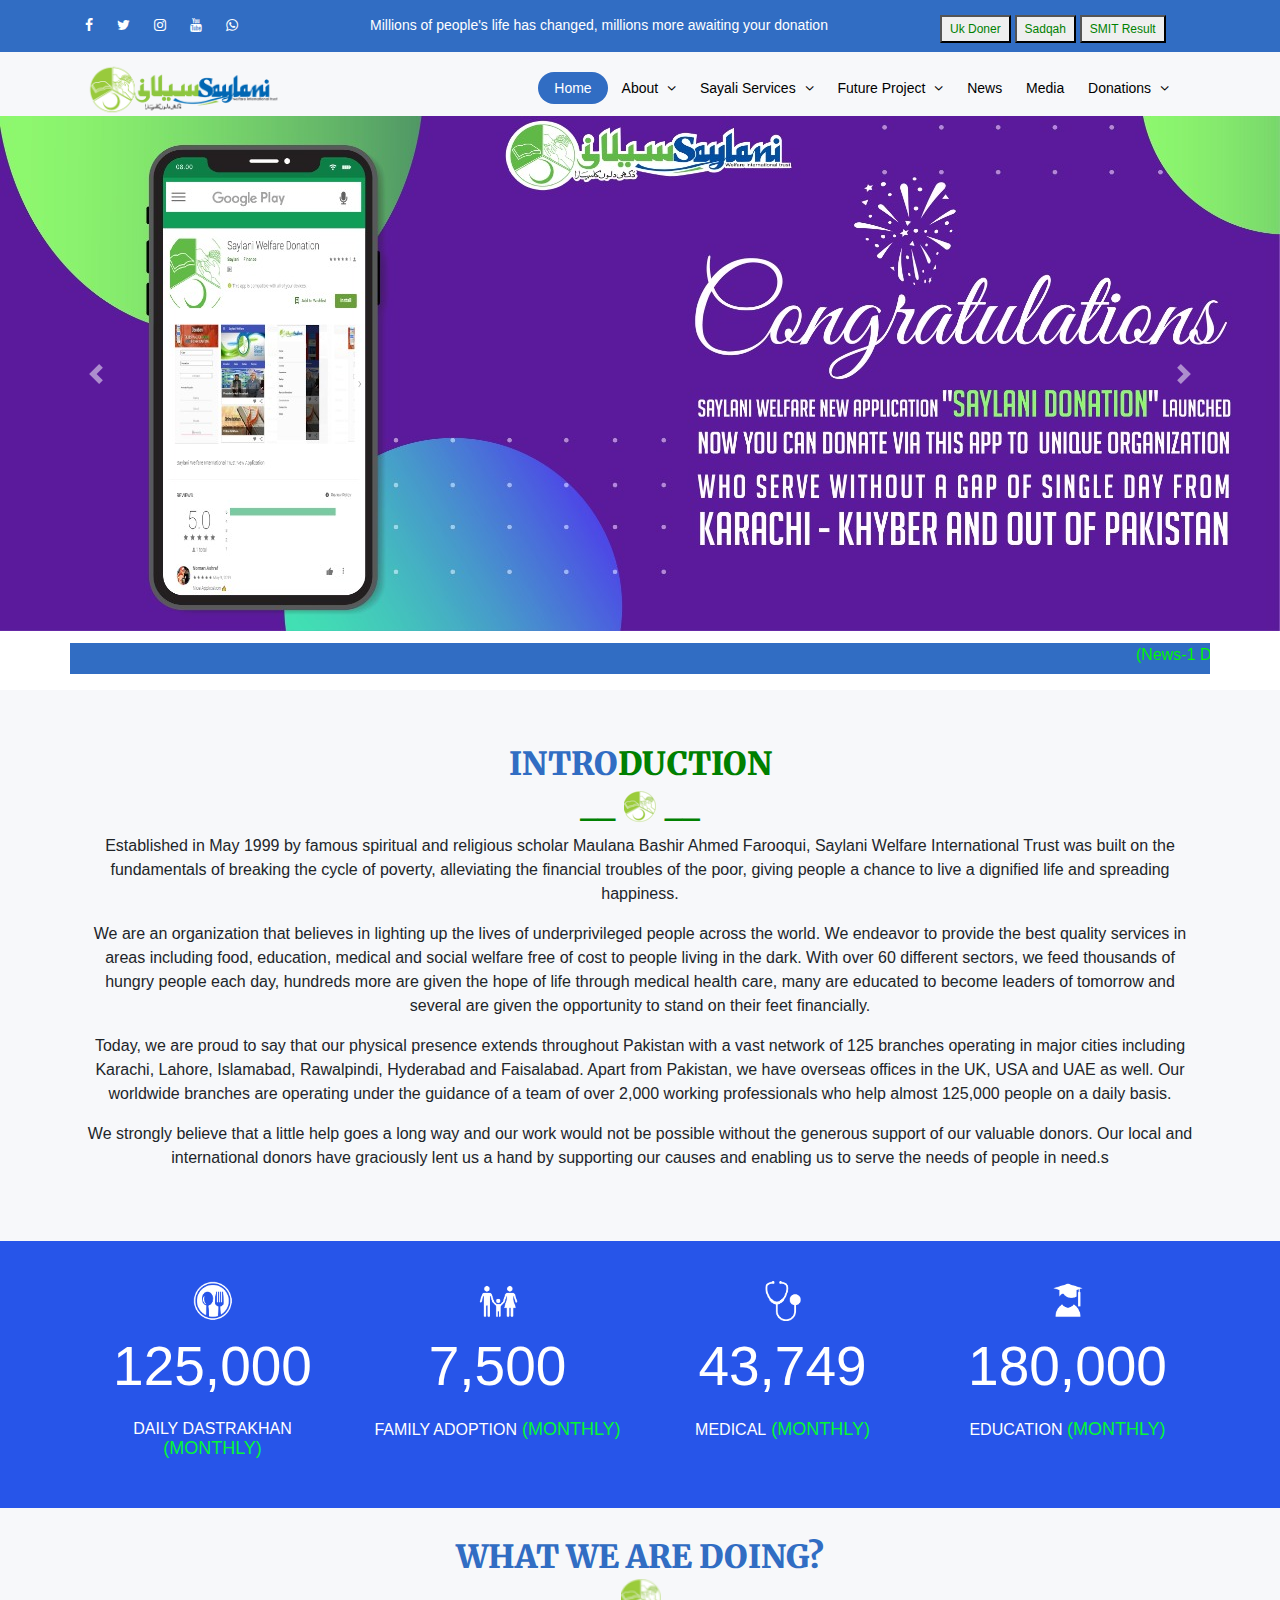
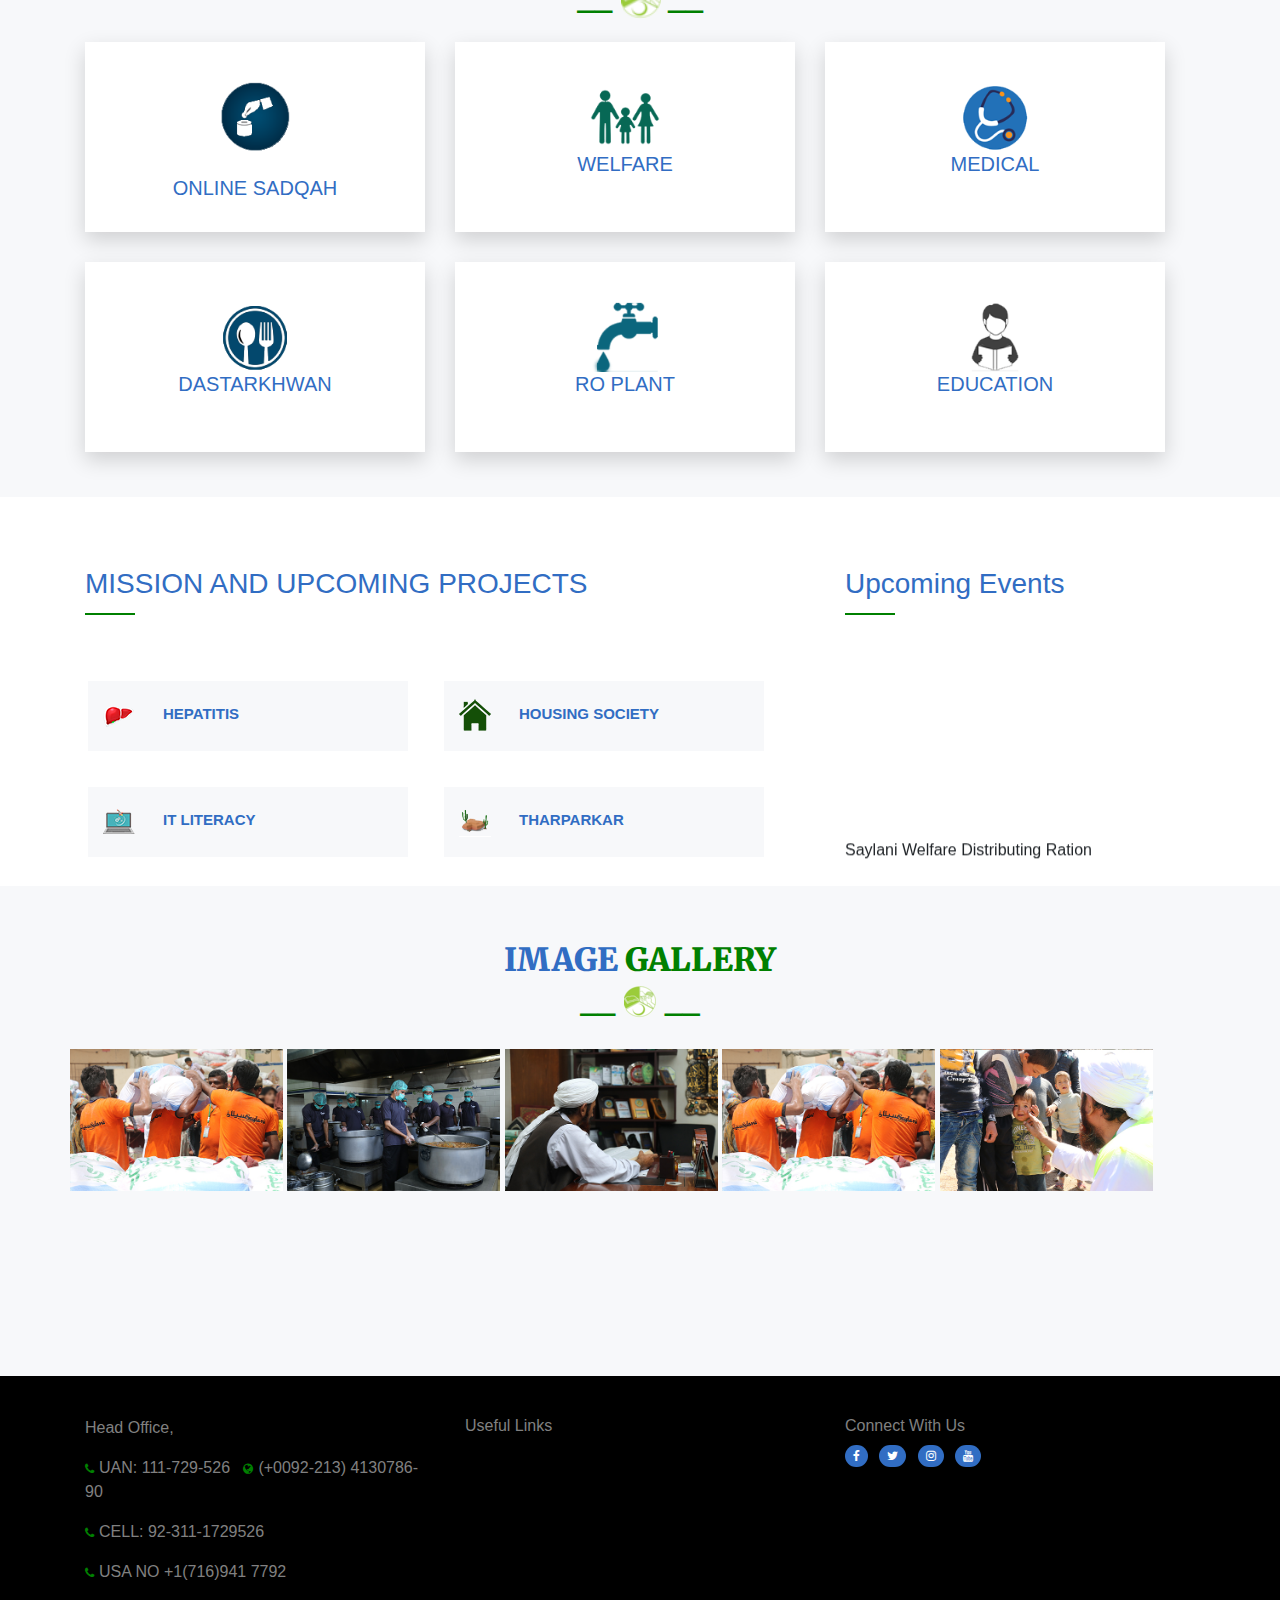
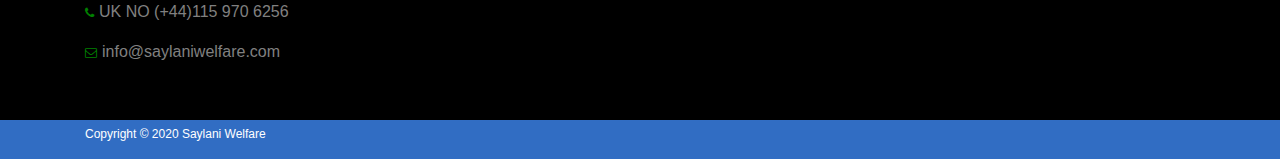
<file: Assignment 3/index.html>
<!DOCTYPE html>
<html lang="en">

<head>
    <meta charset="UTF-8">
    <meta name="viewport" content="width=device-width, initial-scale=1.0">
    <title>Assignment3</title>
    <link rel="stylesheet" href="style.css">
    <link rel="stylesheet" href="bootstrap/css/bootstrap.min.css">
    <link rel="stylesheet" href="font-awesome-4.7.0/css/font-awesome.css">
    <script src="https://code.jquery.com/jquery-3.4.1.slim.min.js"
        integrity="sha384-J6qa4849blE2+poT4WnyKhv5vZF5SrPo0iEjwBvKU7imGFAV0wwj1yYfoRSJoZ+n"
        crossorigin="anonymous"></script>
    <script src="https://cdn.jsdelivr.net/npm/popper.js@1.16.0/dist/umd/popper.min.js"
        integrity="sha384-Q6E9RHvbIyZFJoft+2mJbHaEWldlvI9IOYy5n3zV9zzTtmI3UksdQRVvoxMfooAo"
        crossorigin="anonymous"></script>
    <script src="https://stackpath.bootstrapcdn.com/bootstrap/4.4.1/js/bootstrap.min.js"
        integrity="sha384-wfSDF2E50Y2D1uUdj0O3uMBJnjuUD4Ih7YwaYd1iqfktj0Uod8GCExl3Og8ifwB6"
        crossorigin="anonymous"></script>
    <link href="https://fonts.googleapis.com/css2?family=Merriweather:wght@400;700&display=swap" rel="stylesheet">
</head>

<body>
    <header>
        <div id="headertop">
            <div class="container">
                <div class="row">
                    <div class="col-md-3">
                        <a href="https://www.facebook.com/pg/saylaniwelfare" target="_blank"><i
                                class="fa fa-facebook-f"></i></a>
                        <a href="https://twitter.com/OfficialSwit" target="_blank"><i class="fa fa-twitter"></i> </a>
                        <a href="https://www.instagram.com/saylaniwelfare/" target="_blank"><i
                                class="fa fa-instagram"></i></a>
                        <a href="https://www.youtube.com/c/SaylaniWelfareTrustOfficialPage" target="_blank"><i
                                class="fa fa-youtube"></i></a>
                        <a href="https://wa.me/923331201585" target="_blank"><i class="fa fa-whatsapp"></i></a>
                    </div>
                    <div class="col-md-6">
                        <p>Millions of people's life has changed, millions more awaiting your donation</p>
                    </div>
                    <div class="col-md-3">
                        <a href="https://www.saylaniwelfare.com/UK-Ramzan"> <button class="button">Uk Doner</button></a>
                        <a href="https://www.saylaniwelfare.com/Online-Sadqah"><button
                                class="button">Sadqah</button></a>
                        <a href="https://www.saylaniwelfare.com/result"><button class="button">SMIT Result</button></a>
                    </div>
                </div>
            </div>
        </div>
        <div id="headernav">
            <div class="container">
                <div class="row">
                    <div class="col-md-3">
                        <img src="images/Saylani-logo.png" alt="" width="200px">
                    </div>
                    <div class="col-md-9">
                        <ul>
                            <a href="#">
                                <li class="active1">Home</li>
                            </a>
                            <div class="dropdown">
                                <a href="#" class="dropbtn">
                                    <li>About <span class="indicator"><i class="fa fa-angle-down"></i></span></li>
                                </a>
                                <div class="dropdown-content">
                                    <a href="#">Intrduction</a>
                                    <a href="#">Chairman Message</a>
                                    <a href="#">Sayalni Annual Report</a>
                                </div>
                            </div>
                            <div class="dropdown">
                                <a href="#" class="dropbtn">
                                    <li>Sayali Services <span class="indicator"><i class="fa fa-angle-down"></i></span>
                                    </li>
                                </a>
                                <div class="dropdown-content">
                                    <a href="#">Education</a>
                                    <a href="#">Medical</a>
                                    <a href="#">Welfare</a>
                                    <a href="#">Hajj Application Form</a>
                                    <a href="#">Saylani DestarKhwan</a>
                                    <a href="#">Saylani RO Plant</a>
                                    <a href="#">Online Sadqah</a>
                                    <a href="#">Online Taweezat / Istekhara</a>
                                    <a href="#">Saylani Job Bank</a>
                                    <a href="#">Online quran Academy</a>
                                    <a href="#">Books</a>
                                    <a href="#">Saylani Online Masjid</a>
                                </div>
                            </div>
                            <div class="dropdown">
                                <a href="#" class="dropbtn">
                                    <li>Future Project <span class="indicator"><i class="fa fa-angle-down"></i></span>
                                    </li>
                                </a>
                                <div class="dropdown-content">
                                    <a href="#">Saylani University</a>
                                    <a href="#">Saylani City</a>
                                </div>
                            </div>
                            <a href="#">
                                <li>News</li>
                            </a>
                            <a href="#">
                                <li>Media</li>
                            </a>
                            <div class="dropdown">
                                <a href="#" class="dropbtn">
                                    <li>Donations <span class="indicator"><i class="fa fa-angle-down"></i></span></li>
                                </a>
                                <div class="dropdown-content">
                                    <a href="#">Bank Details</a>
                                    <a href="#">Sadqa</a>
                                    <a href="#">Aqiqa</a>
                                    <a href="#">Other Donation</a>
                                    <a href="#">Corono Effaction</a>
                                    <a href="#">Ramzan - 2020</a>
                                    <a href="#">Contact Us</a>
                                </div>
                            </div>
                        </ul>

                    </div>
                </div>
            </div>

        </div>
    </header>
    <div id="slider">
        <div id="carouselExampleInterval" class="carousel slide" data-ride="carousel">
            <div class="carousel-inner">
                <div class="carousel-item active" data-interval="10000">
                    <img src="images/Banner.jpeg" class="d-block w-100" alt="...">
                </div>
                <div class="carousel-item" data-interval="2000">
                    <img src="images/BloodBank_Slider.jpg" class="d-block w-100" alt="...">
                </div>
                <div class="carousel-item">
                    <img src="images/ehsaas&saylani.jpeg" class="d-block w-100" alt="...">
                </div>
                <div class="carousel-item">
                    <img src="images/RotiBank_Slider.jpg" class="d-block w-100" alt="...">
                </div>
            </div>
            <a class="carousel-control-prev" href="#carouselExampleInterval" role="button" data-slide="prev">
                <span class="carousel-control-prev-icon" aria-hidden="true"></span>
                <span class="sr-only">Previous</span>
            </a>
            <a class="carousel-control-next" href="#carouselExampleInterval" role="button" data-slide="next">
                <span class="carousel-control-next-icon" aria-hidden="true"></span>
                <span class="sr-only">Next</span>
            </a>
        </div>

    </div>

    <div class="container">
        <div class="row">
            <p style="margin-top: 12px; background-color: #316DC3; color: white; ">
                <marquee direction="left" scrollamount="6" onmouseover="this.stop();" onmouseout="this.start();">
                    <font color="#00FF00">(News-1 Dated:15-06-2019)<font color="#FFFFFF">&nbsp;&nbsp;PIAIC Next Phase
                            Admission in Islamabad And Faisalabad" . <a
                                href="https://www.facebook.com/saylaniwelfare/photos/a.258515937507690/3441173892575196/?type=3&amp;theater"
                                style="color: blue">More Details</a> &nbsp;&nbsp;
                            <font color="#00FF00">(News-2 Dated:15-05-2019)<font color="#FFFFFF">&nbsp;&nbsp;Saylani
                                    Welfare Announced "Donation Application" . <a
                                        href="https://web.facebook.com/saylaniwelfare/photos/a.258515937507690/3332489120110341/?type=3&amp;theater"
                                        style="color: blue">More Details</a> &nbsp;&nbsp;
                                    <font color="#00FF00">(News-3 Dated:07-05-2019)<font color="#FFFFFF">
                                            &nbsp;&nbsp;Alhamdulillah Saylani Organized 200+ Locations For Iftar And
                                            Sehri In This Holy Month . <a
                                                href="https://www.facebook.com/saylaniwelfare/?type=3&amp;theater"
                                                style="color: blue">More Details</a> &nbsp;&nbsp;
                                            <font color="#00FF00">(News-4 Dated:08-03-2019)<font color="#FFFFFF">
                                                    &nbsp;&nbsp;Saylani Welfare Distributing Ration &amp; Clothes to
                                                    affected people of Balochistan. <a
                                                        href="https://www.facebook.com/saylaniwelfare/posts/3164679946891260?__tn__=-R"
                                                        style="color: blue">More Details</a> &nbsp;&nbsp;
                                                    <font color="#00FF00">(News-5 Dated:25-02-2019)<font
                                                            color="#FFFFFF">&nbsp;&nbsp;PIAIC
                                                            Entrance Exam Merit
                                                            Ranking List Announced. <a
                                                                href="https://www.facebook.com/saylaniwelfare/photos/a.258515937507690/3135220066503915/?type=3&amp;theater>"
                                                                style="color: blue">More Details</a>&nbsp;&nbsp;
                                                            <font color="#00FF00">(News-6 Dated:23-02-2019)<font
                                                                    color="#FFFFFF">&nbsp;&nbsp;President
                                                                    of Pakistan
                                                                    (Dr. Arif Alvi) Visited Saylani Welfare
                                                                    International Trust HeadOffice Karachi. <a
                                                                        href="https://www.facebook.com/saylaniwelfare/posts/3135103563182232?__xts__[0]=68.[base64]&amp;__tn__=-R>"
                                                                        style="color: blue">More Details</a>
                                                                    &nbsp;&nbsp;
                                                                    <font color="#00FF00">(News-7 Dated:19-02-2019)<font
                                                                            color="#FFFFFF">&nbsp;&nbsp;Dr
                                                                            Jamil Ahmed
                                                                            (Additional Inspector General of Police)
                                                                            &amp; Atiqmir Visit Saylani Welfare
                                                                            International Trust, Saylani Mass I.T.
                                                                            Training. <a
                                                                                href="https://www.facebook.com/saylaniwelfare/posts/3124996217526300?__xts__[0]=68.[base64]&amp;__tn__=-R>"
                                                                                style="color: blue">More Details</a>
                                                                            &nbsp;&nbsp;
                                                                        </font>
                                                                    </font>
                                                                </font>
                                                            </font>
                                                        </font>
                                                    </font>
                                                </font>
                                            </font>
                                        </font>
                                    </font>
                                </font>
                            </font>
                        </font>
                    </font>
                </marquee>
            </p>
        </div>
    </div>
    <section id="intro">
        <div class="container">
            <div class="row">
                <div class="col-md-12">
                    <h2 class="heading">
                        Intro<span class="line">duction</span>
                        <div class="icon"><img src="images/favicon.png" alt=""></div>
                    </h2>
                    <div>
                        <p>Established in May 1999 by famous spiritual and religious scholar Maulana Bashir Ahmed
                            Farooqui, Saylani Welfare International Trust was built on the fundamentals of breaking the
                            cycle of poverty, alleviating the financial troubles of the poor, giving people a chance to
                            live a dignified life and spreading happiness.
                        </p>
                        <p>We are an organization that believes in lighting up the lives of underprivileged people
                            across the world. We endeavor to provide the best quality services in areas including food,
                            education, medical and social welfare free of cost to people living in the dark. With over
                            60 different sectors, we feed thousands of hungry people each day, hundreds more are given
                            the hope of life through medical health care, many are educated to become leaders of
                            tomorrow and several are given the opportunity to stand on their feet financially.</p>
                        <p>Today, we are proud to say that our physical presence extends throughout Pakistan with a vast
                            network of 125 branches operating in major cities including Karachi, Lahore, Islamabad,
                            Rawalpindi, Hyderabad and Faisalabad. Apart from Pakistan, we have overseas offices in the
                            UK, USA and UAE as well. Our worldwide branches are operating under the guidance of a team
                            of over 2,000 working professionals who help almost 125,000 people on a daily basis.</p>
                        <p>We strongly believe that a little help goes a long way and our work would not be possible
                            without the generous support of our valuable donors. Our local and international donors have
                            graciously lent us a hand by supporting our causes and enabling us to serve the needs of
                            people in need.s</p>
                    </div>

                </div>
            </div>
        </div>
    </section>
    <section id="content">
        <div class="container">
            <div class="row">
                <div class="col-md-3">
                    <img width="40px" src="images/icon_food_png.png" alt="">
                    <h1 class="head">125,000</h1>
                    <h6>DAILY DASTRAKHAN <span class="month"> (MONTHLY)</span></h6>
                </div>
                <div class="col-md-3">
                    <img width="40px" src="images/icon_family_png.png" alt="">
                    <h1 class="head">7,500</h1>
                    <h6>FAMILY ADOPTION<span class="month"> (MONTHLY)</span></h6>
                </div>
                <div class="col-md-3">
                    <img width="40px" src="images/icon_medical_png.png" alt="">
                    <h1 class="head">43,749</h1>
                    <h6>MEDICAL<span class="month"> (MONTHLY)</span></h6>
                </div>
                <div class="col-md-3">
                    <img width="40px" src="images/icon_education_png.png" alt="">
                    <h1 class="head">180,000</h1>
                    <h6>EDUCATION <span class="month"> (MONTHLY)</span></h6>
                </div>
            </div>
        </div>
    </section>
    <div id="doing">
        <div class="container">
            <div class="row">
                <div class="col-md-12">
                    <h2 class="heading">WHAT WE<span class="line-clr"> ARE DOING?</span>
                        <div class="icon">
                            <img src="images/favicon.png" alt="" width="40px">
                        </div>
                    </h2>
                </div>
            </div>
            <div >
                <div class="row">
                    <div class="col-md-4 main-content " >
                        <img width="70px" src="images/onlinesadqah.png" alt="">
                        <br><br>
                        <h5>ONLINE SADQAH</h5>
                    </div>
                    <div class="col-md-4 main-content">
                        <img width="70px" src="images/welfare.png" alt="">
                        <h5>WELFARE</h5>
                    </div>
                    <div class="col-md-4 main-content">
                        <img width="70px" src="images/medical.png" alt="">
                        <h5>MEDICAL</h5>
                    </div>
                    <div class="col-md-4 main-content">
                        <img width="70px" src="images/Dastarkhwan.png" alt="">
                        <h5>DASTARKHWAN</h5>
                    </div>
                    <div class="col-md-4 main-content">
                        <img width="70px" src="images/ROPLANT.png" alt="">
                        <h5>RO PLANT</h5>
                    </div>
                    <div class="col-md-4 main-content">
                        <img width="70px" src="images/education.png" alt="">
                        <h5>EDUCATION</h5>
                    </div>
                </div>
            </div>
        </div>
    </div>
    <section id="project">
        <div class="container">
            <div class="row">
                <div class="col-md-8">
                    <h3>MISSION AND UPCOMING PROJECTS <div class="lin"></div></h3>
                    
                    <div class="row">
                        <div class="col-md-6 project-content">
                            <img src="images/Hepatitis.png" alt=""><span>HEPATITIS</span>
                        </div>
                        <div class="col-md-6 project-content">
                            <img src="images/housing.png" alt=""><span>HOUSING SOCIETY</span>
                        </div>
                        <div class="col-md-6 project-content">
                            <img src="images/IT.png" alt=""><span>IT LITERACY</span>
                        </div>
                        <div class="col-md-6 project-content">
                            <img src="images/tharparkar.png" alt=""><span>THARPARKAR</span>
                        </div>
                    </div>

                </div>
                <div class="col-md-4">
                    <h3>Upcoming Events <div class="lin"></div></h3>
                    <p><marquee direction="up" width="250" height="200" scrollamount="2" onmouseover="this.stop();" onmouseout="this.start();">
                        Saylani Welfare Distributing Ration &amp; Clothes to affected people of Balochistan .<a href="https://www.facebook.com/saylaniwelfare/posts/3164679946891260?__tn__=-R" style="color: blue">More Details</a> <br><br>
                        Entry Test Accouncement (Graphic Designing &amp; Video Editing/Animation Course) On Sunday 3rd March 2019 @ 11:00Am Vanue: 4rh Floor, Saylani Welfare International Trust HeadOffice Bahadurabad .<a href="https://www.facebook.com/saylaniwelfare/photos/a.258515937507690/3152781434747778/?type=3&amp;theater>" style="color: blue">More Details</a> <br><br>
                        Dr Jamil Ahmed (Additional Inspector General of Police) &amp; Atiqmir Visit Saylani Welfare International Trust, Saylani Mass I.T. Training .<a href="https://www.facebook.com/saylaniwelfare/posts/3124996217526300?__xts__[0]=68.[base64]&amp;__tn__=-R>" style="color: blue">More Details</a>   <br><br> 
                        PIAIC Entrance Exam Merit Ranking List Announced.<a href="https://www.saylaniwelfare.com/result" style="color: blue">More Details</a>  <br><br> President of Pakistan (Dr. Arif Alvi) Visited Saylani Welfare International Trust HeadOffice Karachi. <a href="https://www.facebook.com/saylaniwelfare/posts/3135103563182232?__xts__[0]=68.[base64]&amp;__tn__=-R>" style="color: blue">More Details</a>                    
                    </marquee></p>
                </div>
            </div>
        </div>
    </section>
     <section id="intro">
        <div class="container">
            <div class="row">
                <div class="col-md-12">
                    <h2 class="heading">
                        IMAGE<span class="line"> GALLERY</span>
                        <div class="icon"><img src="images/favicon.png" alt=""></div>
                    </h2>
                 </div>
                 <div>
                 <img src="images/rashan2 (1).jpg" alt="" width="213px" class="img">
                 <span><img src="images/food.jpg" alt="" width="213px" class="img"></span>
                 <span><img src="images/hazrat.jpg" alt="" width="213px" class="img"></span>
                 <span><img src="images/rashan2.jpg" alt="" width="213px" class="img"></span>
                 <span><img src="images/hazrat2.jpg" alt="" width="213px" class="img"></span>
                 </div>
            </div> 
        </div> 
     </section>  
    <footer>
        <div class="top">
            <div class="container">
                <div class="row">
                    <div class="col-md-4">
                        <p>Head Office,</p>
                        <p class="footericon"><i class="fa fa-phone" aria-hidden="true"></i>UAN: 111-729-526
                            &nbsp;&nbsp;<i class="fa fa-globe" aria-hidden="true"></i>(+0092-213) 4130786-90</p>
                        <p class="footericon"><i class="fa fa-phone" aria-hidden="true"></i>CELL: 92-311-1729526</p>
                        <p class="footericon"><i class="fa fa-phone" aria-hidden="true"></i>USA NO +1(716)941 7792</p>
                        <p class="footericon"><i class="fa fa-phone" aria-hidden="true"></i>UK NO (+44)115 970 6256</p>
                        <p class="footericon"> <i class="fa fa-envelope-o"
                                aria-hidden="true"></i>info@saylaniwelfare.com</p>
                    </div>
                    <div class="col-md-4">
                        <h6>Useful Links</h6>
                    </div>
                    <div class="col-md-4">
                        <h6>Connect With Us</h6>
                        <a href="https://www.facebook.com/pg/saylaniwelfare" target="_blank" class="connecticon"><i
                                class="fa fa-facebook-f"></i></a>
                        <a href="https://twitter.com/OfficialSwit" target="_blank" class="connecticon"><i
                                class="fa fa-twitter"></i></a>
                        <a href="https://www.instagram.com/saylaniwelfare/" target="_blank" class="connecticon"><i
                                class="fa fa-instagram"></i></a>
                        <a href="https://www.youtube.com/c/SaylaniWelfareTrustOfficialPage" target="_blank"
                            class="connecticon"><i class="fa fa-youtube"></i></a>
                    </div>
                </div>
            </div>
        </div>
        <div class="bottom">
            <div class="container">
                <div class="row">
                    <div class="col-md-3">
                        <p>Copyright © 2020 Saylani Welfare</p>
                    </div>
                </div>
            </div>
        </div>

    </footer>
</body>

</html>
</file>
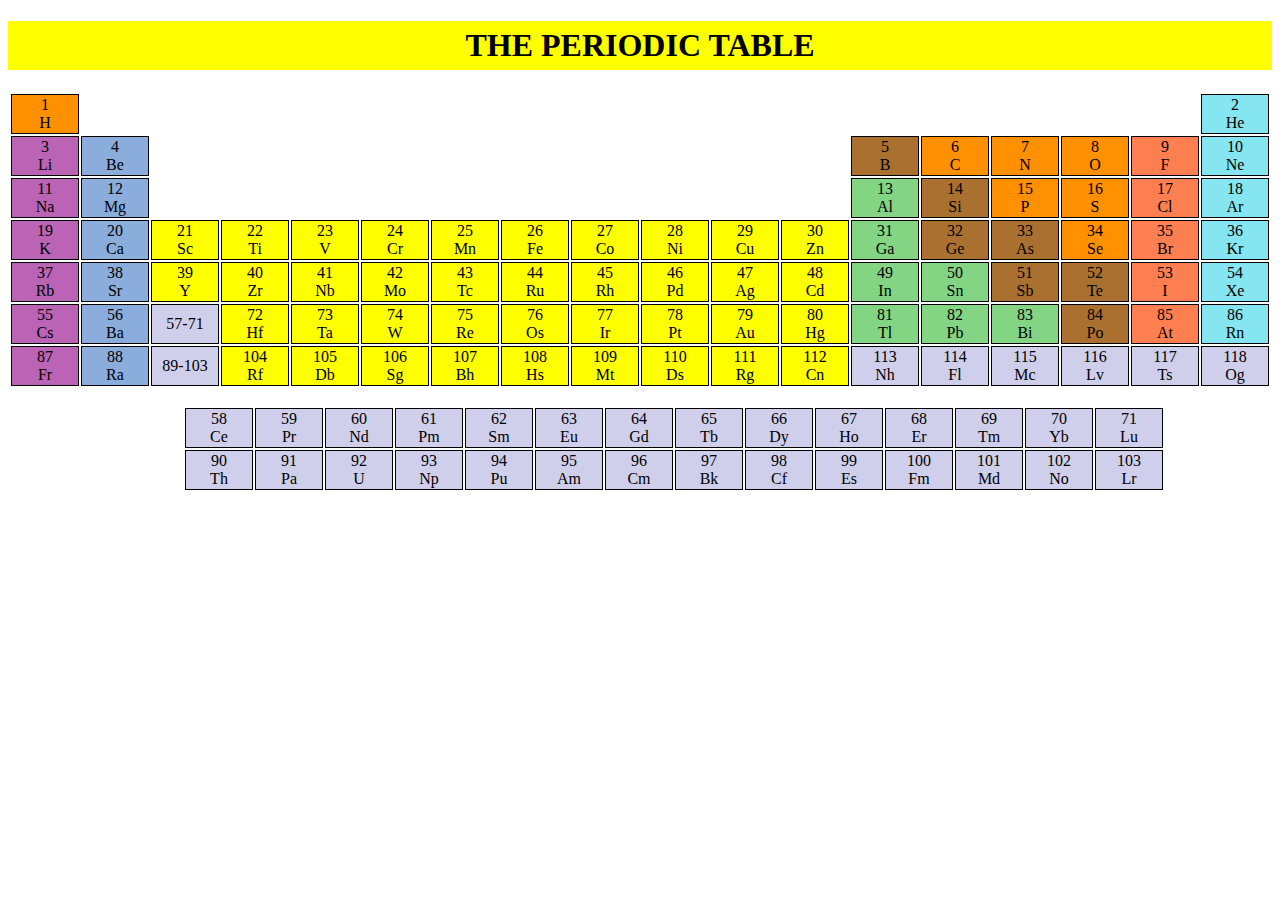
<file: Assignment1/index.html>
<!DOCTYPE html>
<html>
<head>
    <title>PERIODIC TABLE</title>
    <link rel="stylesheet" href="./style.css">
</head>
<body>
	<center>
	<h1>THE PERIODIC TABLE</h1>
<table>
<tr>
	<td class="clr4">1<br>H</td>
	<td class="space" colspan=" 16"></td>
	<td class="clr6">2<br>He</td>
</tr>
<tr>
	<td class="clr1">3<br>Li</td>
	<td class="clr2">4<br>Be</td>
	<td class="space" colspan="10"></td>
	<td class="clr3">5<br>B</td>
	<td class="clr4">6<br>C</td>
	<td class="clr4">7<br>N</td>
	<td class="clr4">8<br>O</td>
	<td class="clr8">9<br>F</td>
	<td class="clr6">10<br>Ne</td>
</tr>
<tr>
	<td class="clr1">11<br>Na</td>
	<td class="clr2">12<br>Mg</td>
	<td class="space" colspan="10"><br></td>
	<td class="clr7">13<br>Al</td>
	<td class="clr3">14<br>Si</td>
	<td class="clr4">15<br>P</td>
	<td class="clr4">16<br>S</td>
	<td class="clr8">17<br>Cl</td>
	<td class="clr6">18<br>Ar</td>
</tr>
<tr>
	<td class="clr1">19<br>K</td>
	<td class="clr2">20<br>Ca</td>
	<td class="clr5">21<br>Sc</td>
	<td class="clr5">22<br>Ti</td>
	<td class="clr5">23<br>V</td>
	<td class="clr5">24<br>Cr</td>
	<td class="clr5">25<br>Mn</td>
	<td class="clr5">26<br>Fe</td>
	<td class="clr5">27<br>Co</td>
	<td class="clr5">28<br>Ni</td>
	<td class="clr5">29<br>Cu</td>
	<td class="clr5">30<br>Zn</td>
	<td class="clr7">31<br>Ga</td>
	<td class="clr3">32<br>Ge</td>
	<td class="clr3">33<br>As</td>
	<td class="clr4">34<br>Se</td>
	<td class="clr8">35<br>Br</td>
	<td class="clr6">36<br>Kr</td>
</tr>
<tr>
	<td class="clr1">37<br>Rb</td>
	<td class="clr2">38<br>Sr</td>
	<td class="clr5">39<br>Y</td>
	<td class="clr5">40<br>Zr</td>
	<td class="clr5">41<br>Nb</td>
	<td class="clr5">42<br>Mo</td>
	<td class="clr5">43<br>Tc</td>
	<td class="clr5">44<br>Ru</td>
	<td class="clr5">45<br>Rh</td>
	<td class="clr5">46<br>Pd</td>
	<td class="clr5">47<br>Ag</td>
	<td class="clr5">48<br>Cd</td>
	<td class="clr7">49<br>In</td>
	<td class="clr7">50<br>Sn</td>
	<td class="clr3">51<br>Sb</td>
	<td class="clr3">52<br>Te</td>
	<td class="clr8">53<br>I</td>
	<td class="clr6">54<br>Xe</td>
</tr>
<tr>
	<td class="clr1">55<br>Cs</td>
	<td class="clr2">56<br>Ba</td>
	<td class="clr9">57-71<br></td>
	<td class="clr5">72<br>Hf</td>
	<td class="clr5">73<br>Ta</td>
	<td class="clr5">74<br>W</td>
	<td class="clr5">75<br>Re</td>
	<td class="clr5">76<br>Os</td>
	<td class="clr5">77<br>Ir</td>
	<td class="clr5">78<br>Pt</td>
	<td class="clr5">79<br>Au</td>
	<td class="clr5">80<br>Hg</td>
	<td class="clr7">81<br>Tl</td>
	<td class="clr7">82<br>Pb</td>
	<td class="clr7">83<br>Bi</td>
	<td class="clr3">84<br>Po</td>
	<td class="clr8">85<br>At</td>
	<td class="clr6">86<br>Rn</td>
</tr>
<tr>
	<td class="clr1">87<br>Fr</td>
	<td class="clr2">88<br>Ra</td>
	<td class="clr9">89-103<br></td>
	<td class="clr5">104<br>Rf</td>
	<td class="clr5">105<br>Db</td>
	<td class="clr5">106<br>Sg</td>
	<td class="clr5">107<br>Bh</td>
    <td class="clr5">108<br>Hs</td>
	<td class="clr5">109<br>Mt</td>
	<td class="clr5">110<br>Ds</td>
	<td class="clr5">111<br>Rg</td>
	<td class="clr5">112<br>Cn</td>
	<td class="clr9">113<br>Nh</td>
	<td class="clr9">114<br>Fl</td>
	<td class="clr9">115<br>Mc</td>
	<td class="clr9">116<br>Lv</td>
	<td class="clr9">117<br>Ts</td>
	<td class="clr9">118<br>Og</td>
</tr>
</table>
<br/>
<table>
<tr>
	<td class="space" colspan="3"><br></td>
	<td class="clr9">58<br>Ce</td>
	<td class="clr9">59<br>Pr</td>
	<td class="clr9">60<br>Nd</td>
	<td class="clr9">61<br>Pm</td>
	<td class="clr9">62<br>Sm</td>
	<td class="clr9">63<br>Eu</td>
	<td class="clr9">64<br>Gd</td>
	<td class="clr9">65<br>Tb</td>
	<td class="clr9">66<br>Dy</td>
	<td class="clr9">67<br>Ho</td>
	<td class="clr9">68<br>Er</td>
	<td class="clr9">69<br>Tm</td>
	<td class="clr9">70<br>Yb</td>
	<td class="clr9">71<br>Lu</td>
</tr>
<tr>
	<td class="space" colspan="3"><br></td>
	<td class="clr9">90<br>Th</td>
	<td class="clr9">91<br>Pa</td>
	<td class="clr9">92<br>U</td>
	<td class="clr9">93<br>Np</td>
	<td class="clr9">94<br>Pu</td>
	<td class="clr9">95<br>Am</td>
	<td class="clr9">96<br>Cm</td>
	<td class="clr9">97<br>Bk</td>
	<td class="clr9">98<br>Cf</td>
	<td class="clr9">99<br>Es</td>
	<td class="clr9">100<br>Fm</td>
	<td class="clr9">101<br>Md</td>
	<td class="clr9">102<br>No</td>
	<td class="clr9">103<br>Lr</td>
</tr>
</table>
</center>
</body>
</html>
</file>
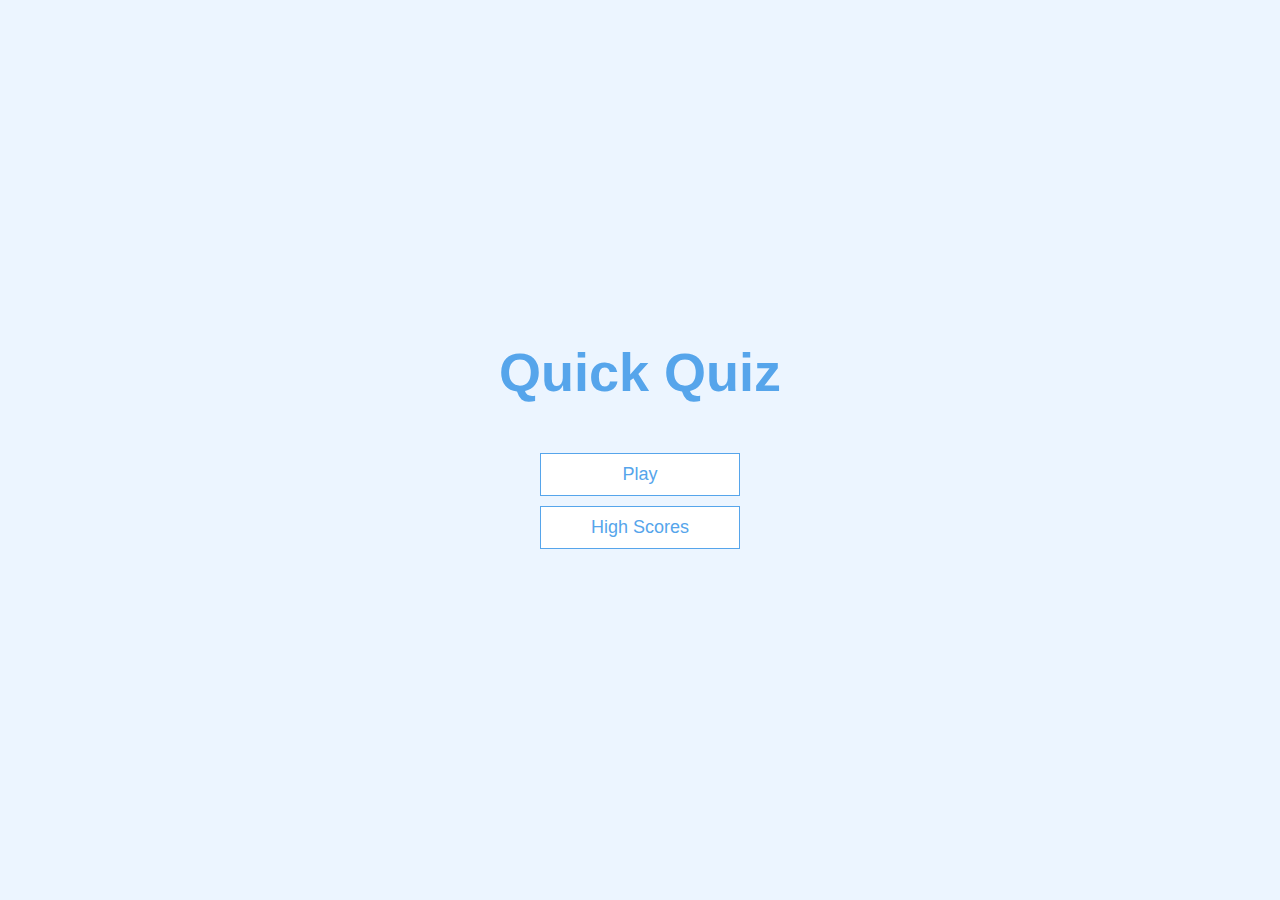
<file: Quiz-App/index.html>
<!DOCTYPE html>
<html lang="en">
  <head>
    <meta charset="UTF-8" />
    <meta name="viewport" content="width=device-width, initial-scale=1.0" />
    <meta http-equiv="X-UA-Compatible" content="ie=edge" />
    <title>Quick Quiz</title>
    <link rel="stylesheet" href="app.css" />
  </head>
  <body>
    <div class="container">
      <div id="home" class="flex-center flex-column">
        <h1>Quick Quiz</h1>
        <a class="btn" href="./game.html">Play</a>
        <a class="btn" href="./highscores.html">High Scores</a>
      </div>
    </div>
  </body>
</html>
</file>
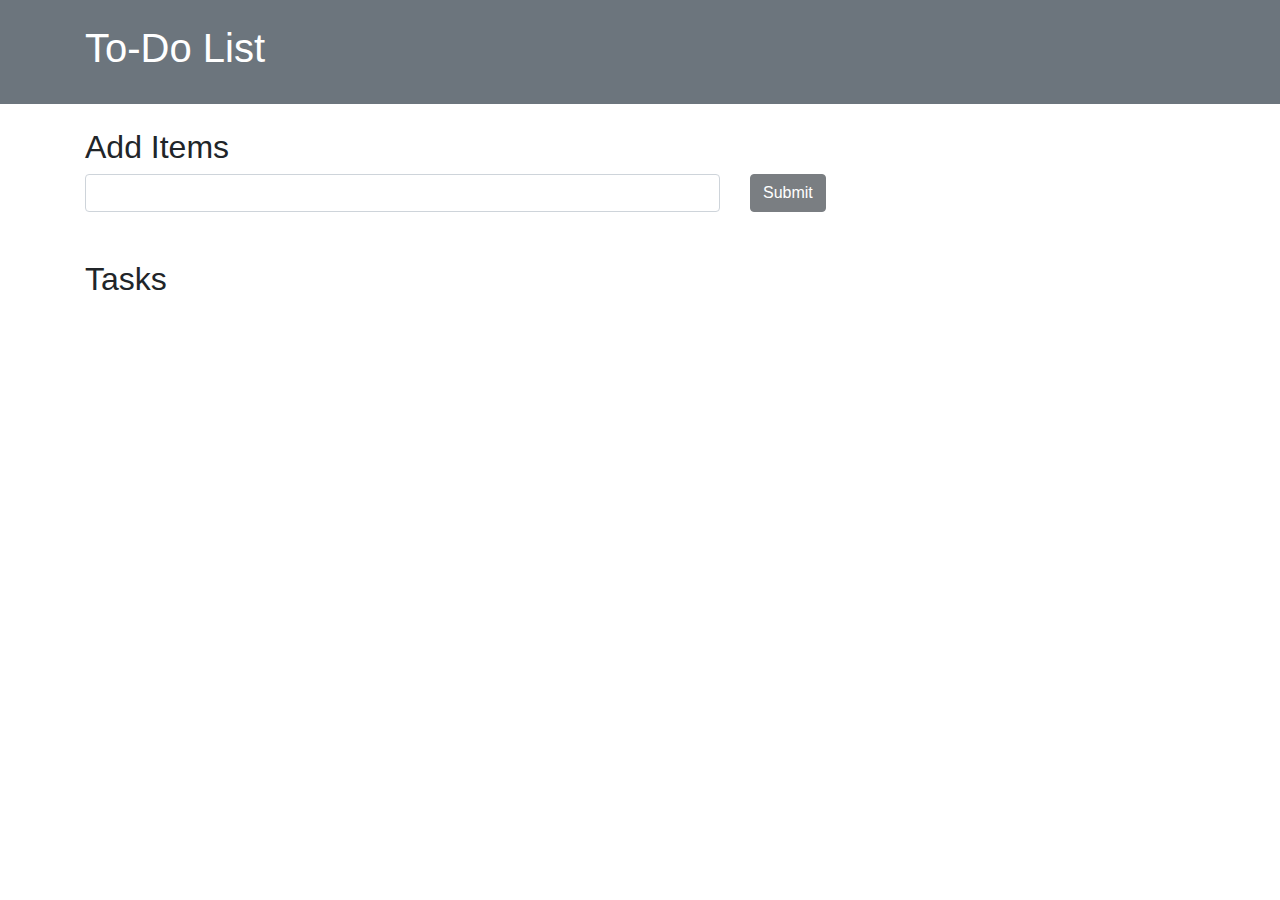
<file: Todo-List/index.html>
<!DOCTYPE html>
<html lang="en">
<head>
    <meta charset="UTF-8">
    <meta name="viewport" content="width=device-width, initial-scale=1.0">
    <link rel="stylesheet" href="https://stackpath.bootstrapcdn.com/bootstrap/4.3.1/css/bootstrap.min.css" 
                integrity="sha384-ggOyR0iXCbMQv3Xipma34MD+dH/1fQ784/j6cY/iJTQUOhcWr7x9JvoRxT2MZw1T" crossorigin="anonymous">
    <script src = "app.js"></script>
    <title>Todo List</title>
</head>
<body>
    <header class = "bg-secondary text-white p-4">
        <div class = "container">
            <div class = "row">
                <div class = "col-lg-12 col-md-12 col-sm-12">
                    <h1>To-Do List</h1>
                </div>
            </div>
        </div>
    </header>
    <div class = "container mt-4">
        <h2>Add Items</h2>

        <label id = "lblsuccess" class = "text-success" style = "display: none;"></label>
        <form id = "addForm">
            <div class = "row">
                <div class = "col-lg-7 col-md-7 col-sm-7"><input type = "text" onkeyup="toggleButton(this, 'submit')" class = "form-control" id = "item"></div>
                <div class = "col-lg-5 col-md-5 col-sm-5"><input type = "submit" class = "btn btn-dark" id = "submit" value = "Submit" disabled></div>
            </div>
        </form>

        <h2 class = "mt-5">Tasks</h2>

        <form id = "addForm">
            <ul class = "list-group" id = "items"></ul>
        </form>    
    </div>
</body>
</html>
</file>
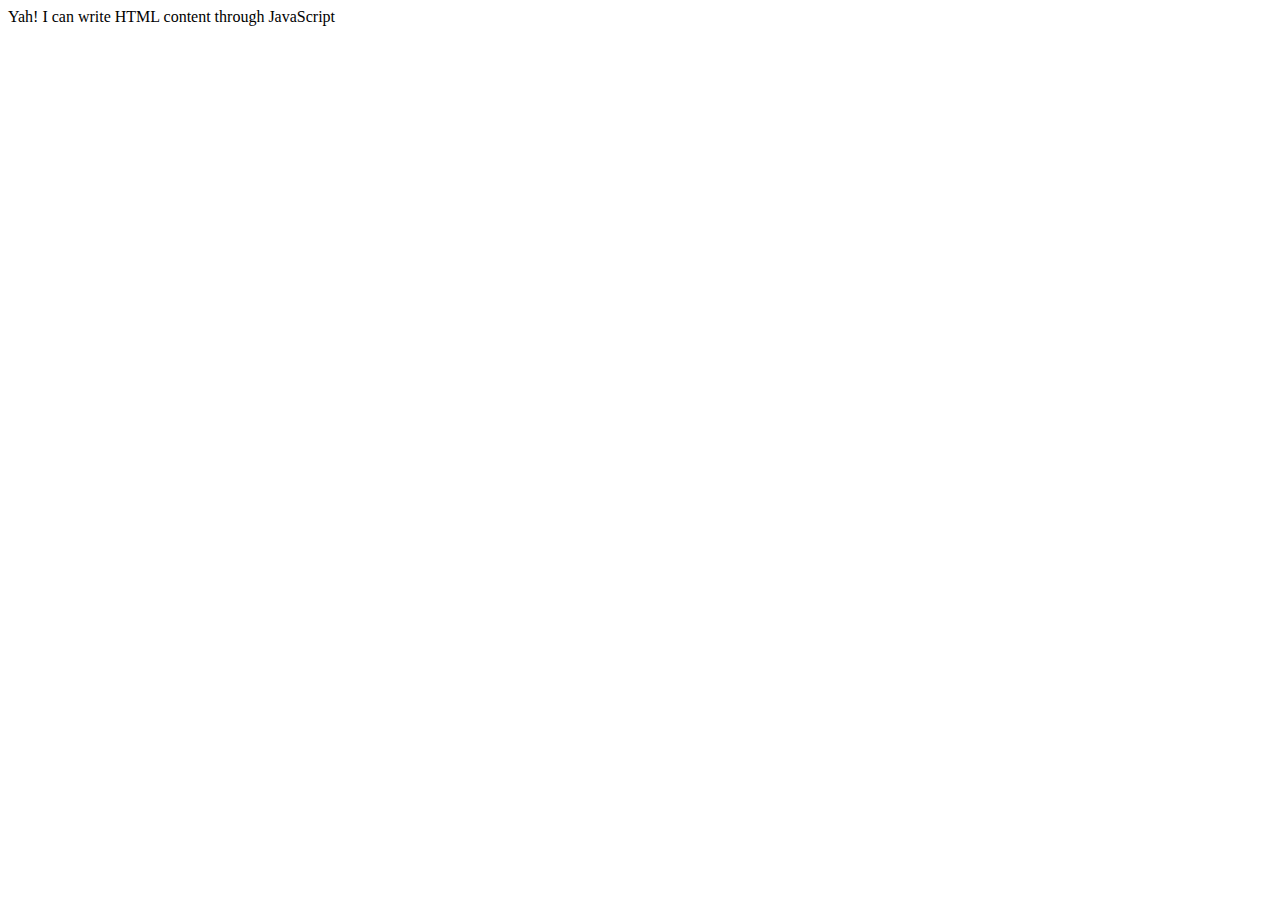
<file: JS-Assignment 1 to 67/chpt 02/index.html>
<!DOCTYPE html>
<html lang="en">
<head>
    <meta charset="UTF-8">
    <meta name="viewport" content="width=device-width, initial-scale=1.0">
    <title>Chapt-02 (Assignment No-08)</title>
    <script src="app.js"></script>
</head>
<body>
    
</body>
</html>
</file>
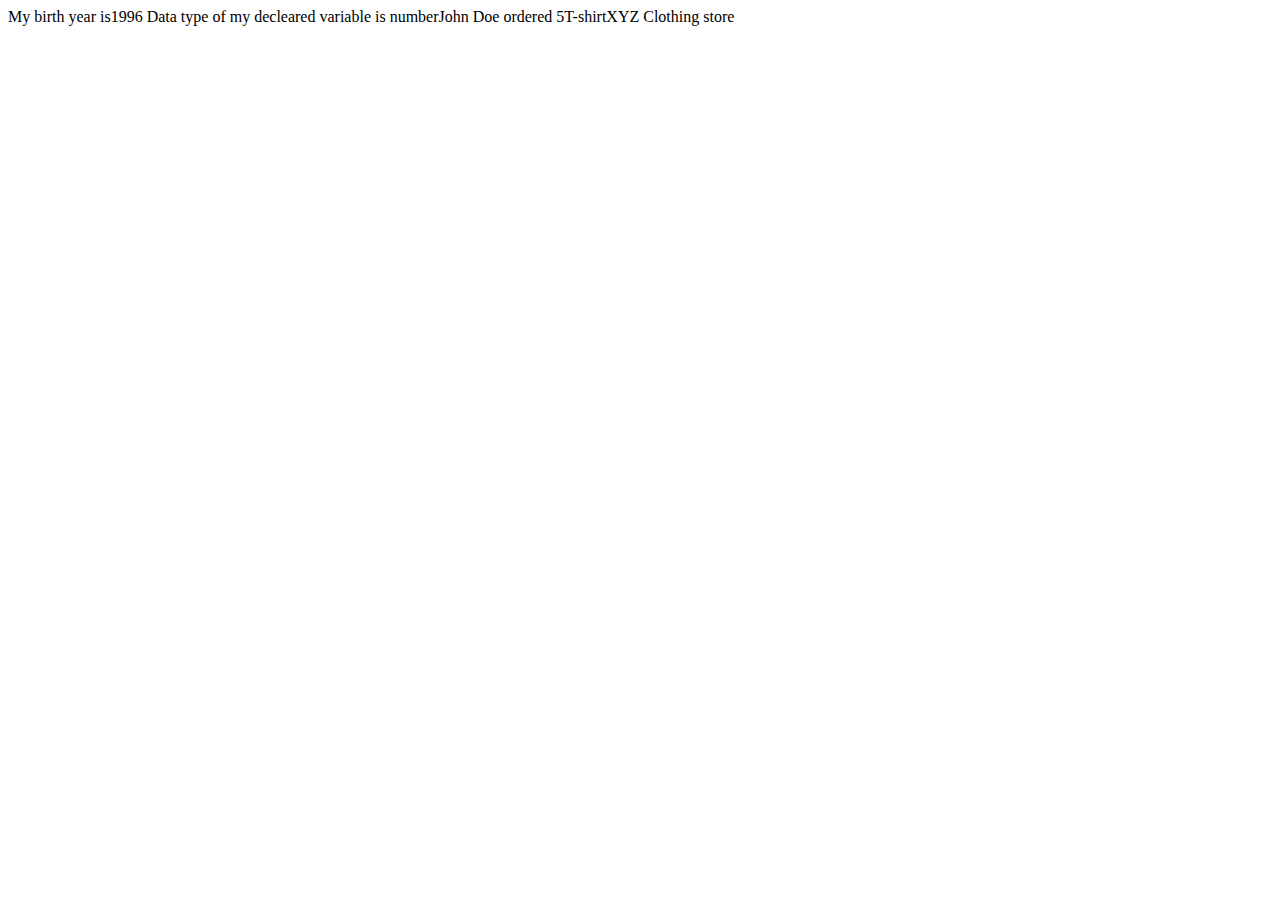
<file: JS-Assignment 1 to 67/chpt 03/index.html>
<!DOCTYPE html>
<html lang="en">
<head>
    <meta charset="UTF-8">
    <meta name="viewport" content="width=device-width, initial-scale=1.0">
    <title>Chpt-03 (Assignment No-8)</title>
    <script src="app.js"></script>

</head>
<body>
    
</body>
</html>
</file>
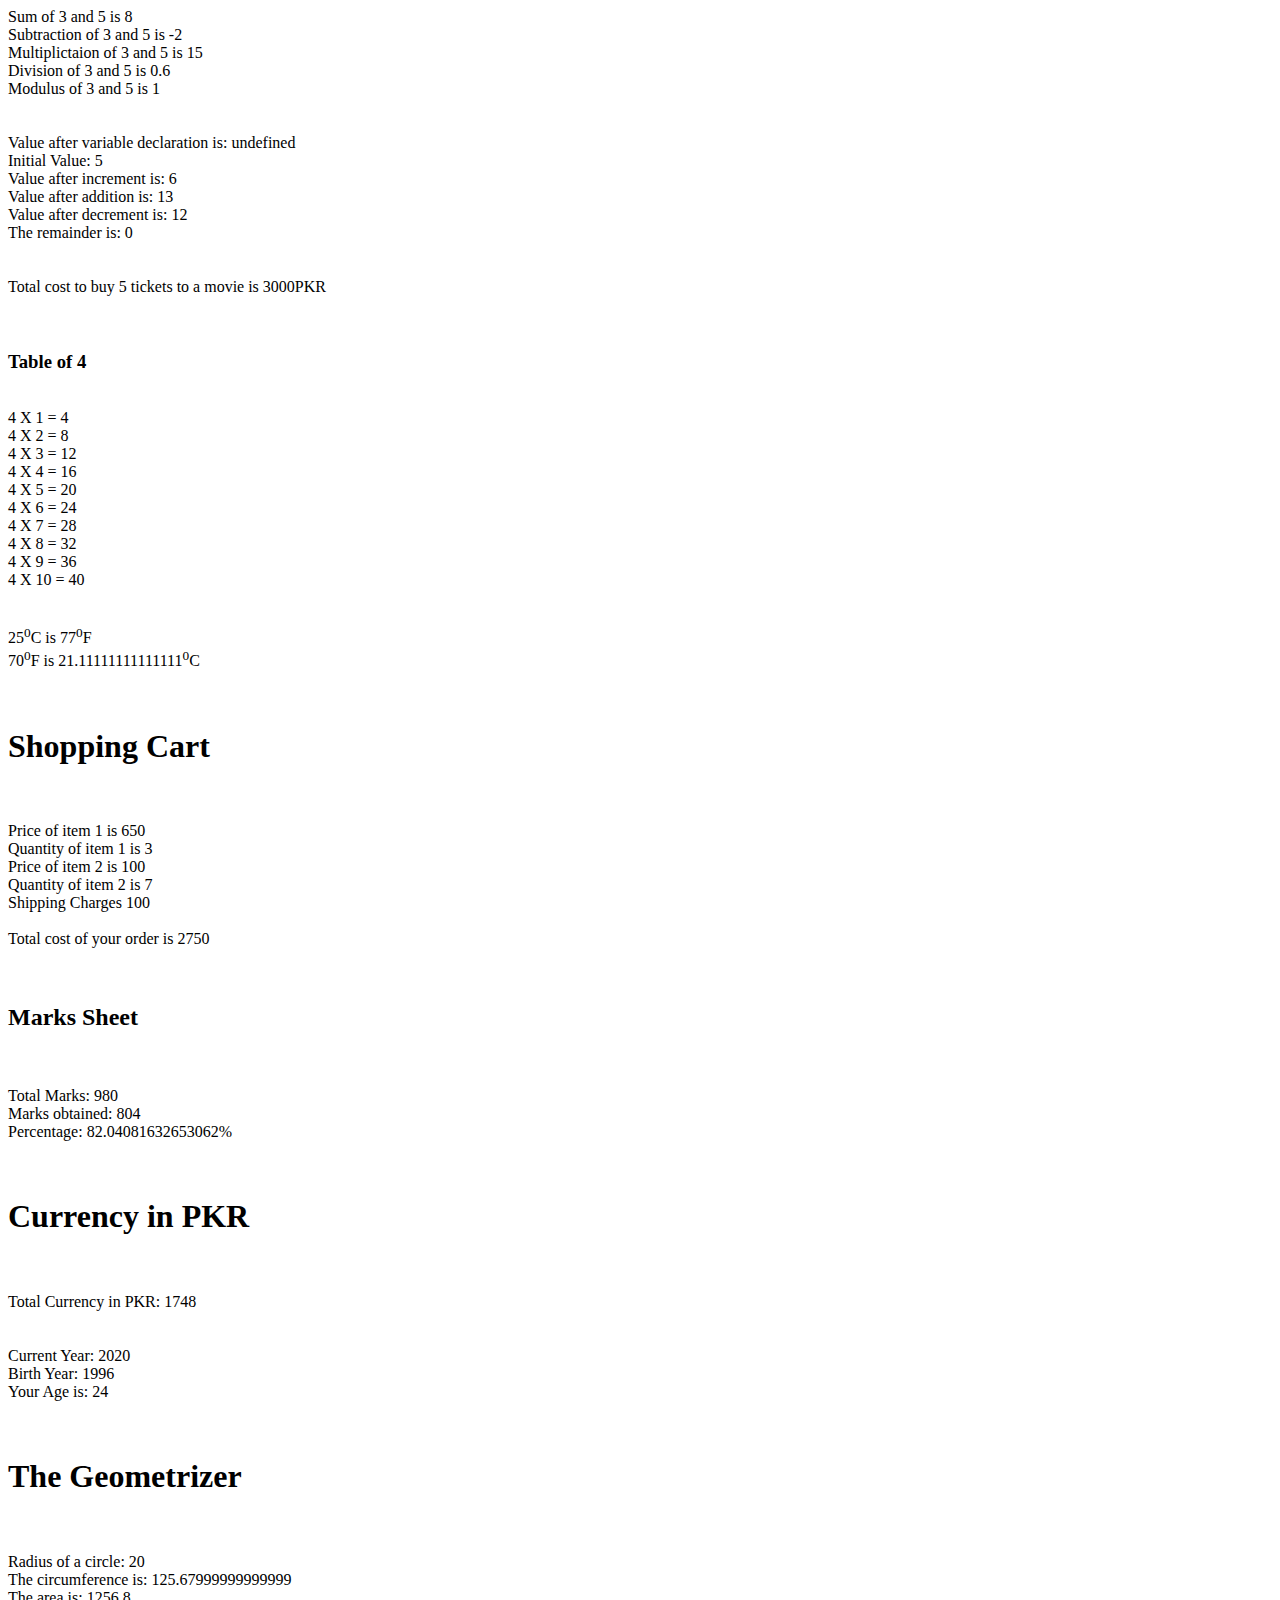
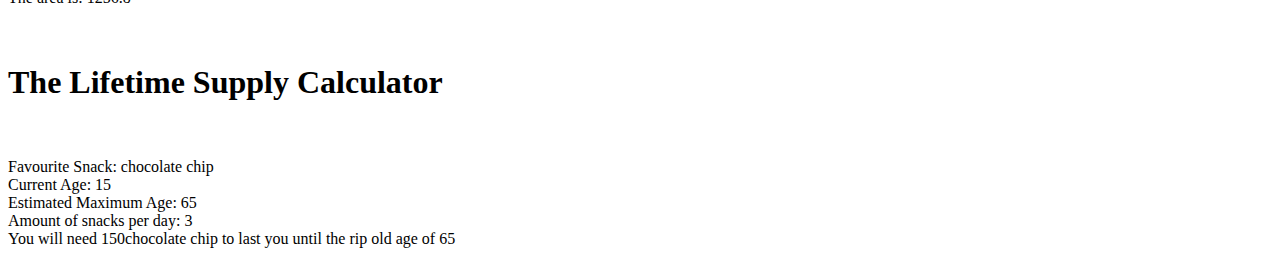
<file: JS-Assignment 1 to 67/chpt 05/index.html>
<!DOCTYPE html>
<html lang="en">
<head>
    <meta charset="UTF-8">
    <meta name="viewport" content="width=device-width, initial-scale=1.0">
    <title>Chpt 05 (Assignment No-8)</title>
    <script src="app.js"></script>
</head>
<body>
    
</body>
</html>
</file>
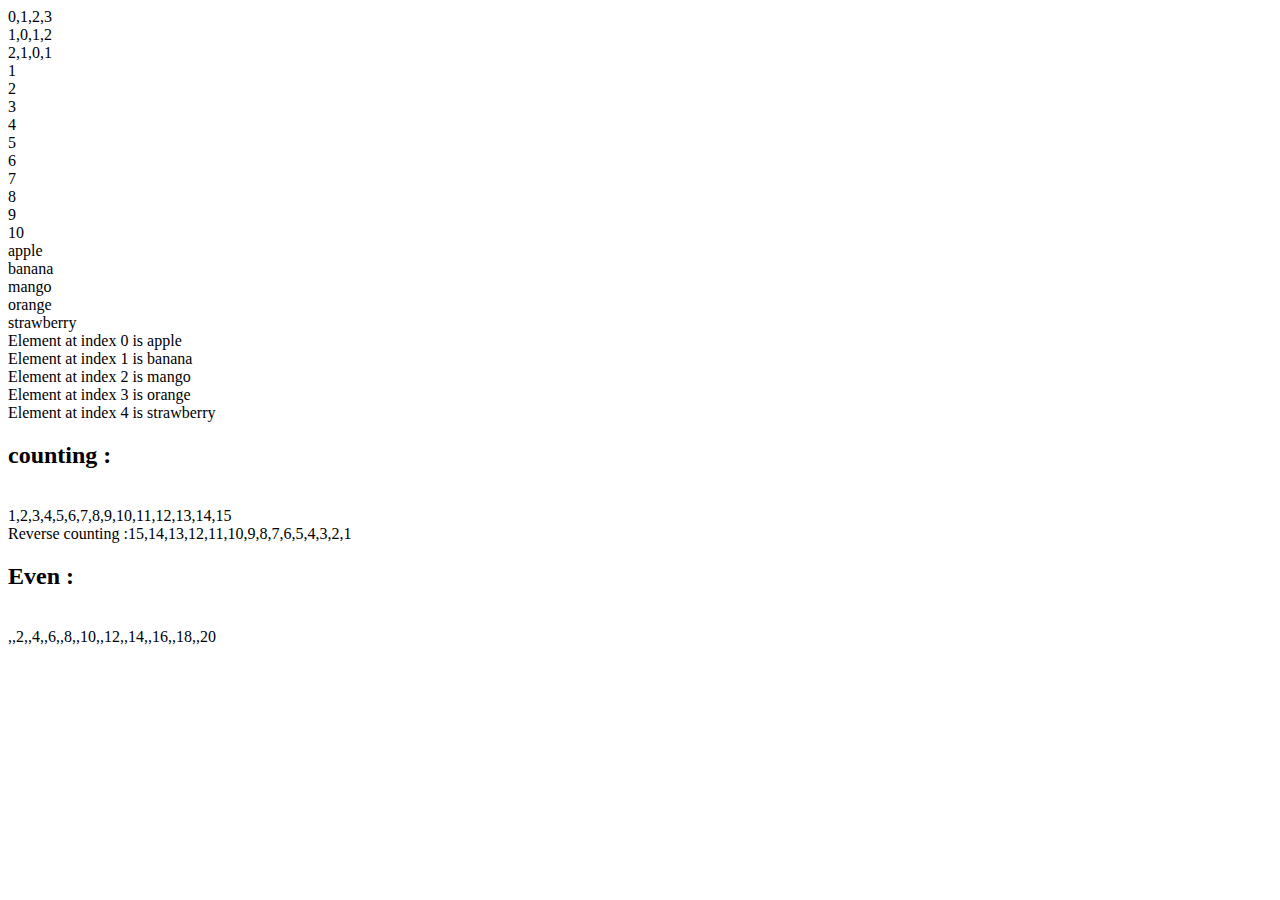
<file: JS-Assignment 1 to 67/chpt 17-20/index.html>
<!DOCTYPE html>
<html lang="en">
<head>
    <meta charset="UTF-8">
    <meta name="viewport" content="width=device-width, initial-scale=1.0">
    <title>Chpt 17-20 (Assignment No 08)</title>
    <script src="app.js"></script>
</head>
<body>
    
</body>
</html>
</file>
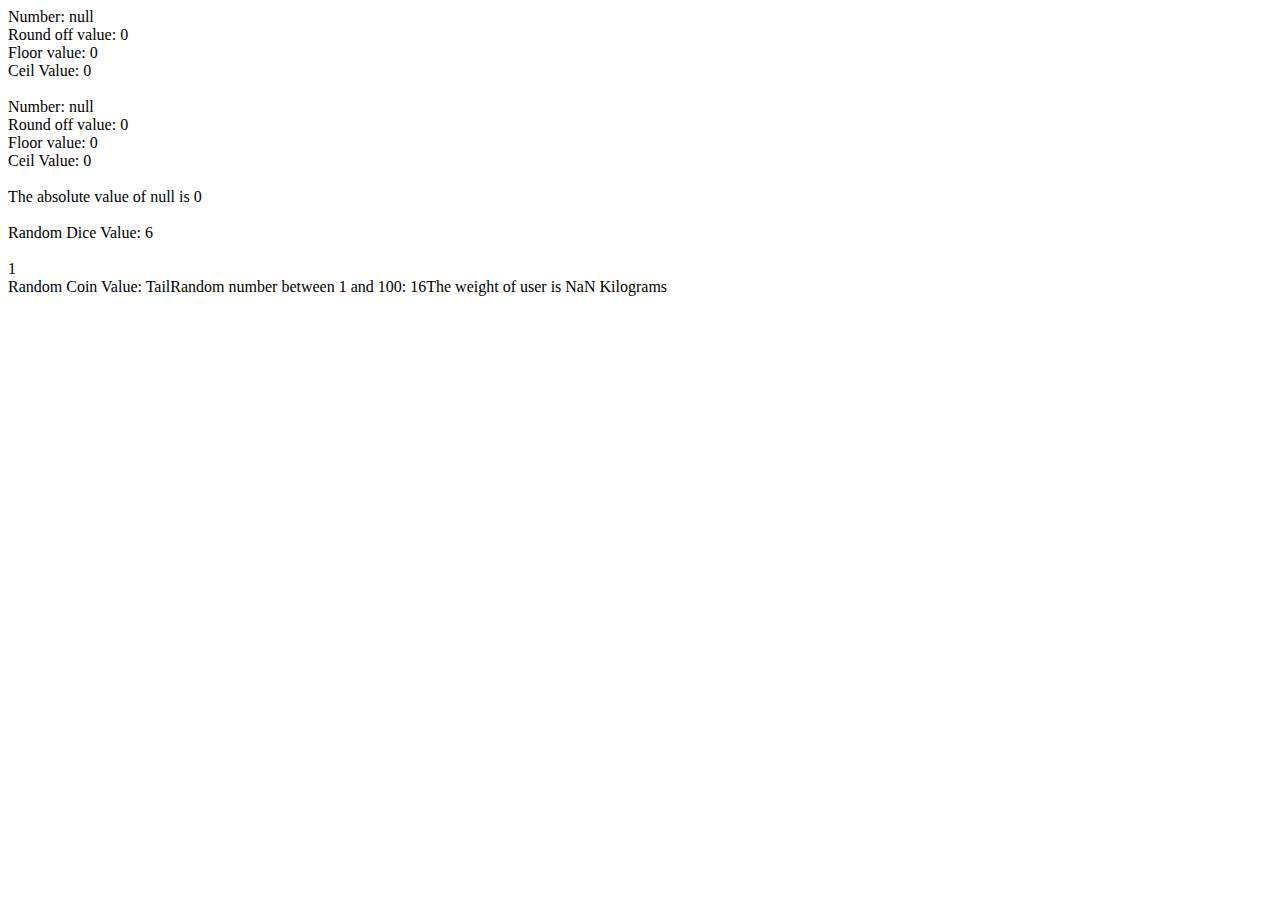
<file: JS-Assignment 1 to 67/chpt 26-30/index.html>
<!DOCTYPE html>
<html lang="en">
<head>
    <meta charset="UTF-8">
    <meta name="viewport" content="width=device-width, initial-scale=1.0">
    <title>Chpt 26-30 (Assignment No 08)</title>
    <script src="app.js"></script>
</head>
<body>
    
</body>
</html>
</file>
<file: Assignment 3/style.css>
#headertop{
    background-color:#316DC3 ;
    color: white;
    padding-top: 15px;
    font-size: 14px;
}
#headertop i{
    color: white;
    margin-right: 20px;
}
.button{
    font-size: 12px;
    color:green;
    padding: 3px 8px;
}
#headernav{
    background-color: #F7F8FA;
    padding-top: 10px;
    font-size: 14px;
}
ul li{
    display: inline;
    padding: 10px;
}
ul{
    padding: 16px;
   height: 15px;
   float: right;
}
.active1{
    background-color:#316DC3 ;
    color: white;
    border-radius: 70px;  
    padding: 8px 16px;
}
ul a{
    color: black;
    font-family: sans-serif;
    font-weight: 500;
}
.indicator{
    margin-left: 5px;
}

ul a li:hover{
    background-color:#316DC3 ;
    color: white;
    border-radius: 70px;  
    padding: 8px 16px;

}

/* Dropdown */
.dropdown {
    position: relative;
    display: inline-block;
  }
  
  .dropdown-content {
    display: none;
    position: absolute;
    background-color: white;
    min-width: 160px;
    z-index: 1;
    font-size: 15px;


  }
  
  .dropdown-content a {
    color: black;
     padding: 6px 10px; 
    text-decoration: none;
    display: block;
    
  }
  
  .dropdown-content a:hover {
      background-color:#316DC3;
        color: white;
}
  
.dropdown:hover .dropdown-content {display: block;}
/* End */
#intro{
    background-color: #f7f8fa;
    text-align: center;
    padding: 55px;
}
.heading{
    color: #316DC3;
    text-transform: uppercase;
    font-family: 'Merriweather', serif;
    font-weight: 900;

}
.line{
    color:green;
}
.icon::before{
    content: "__  ";
    font-size: 35px;
    font-family: 'Times New Roman', Times, serif;
    color: green;
}
.icon::after{
    content: "  __ ";
    font-size: 35px;
    font-family: 'Times New Roman', Times, serif;
    color: green;
}
.top{
    color: grey;
    padding: 40px;

}

.bottom{
    background-color: #316DC3 ;
    color: white;
    font-size: 12px;
    padding-top: 5px;
}
footer{
    background-color: black;
}
.footericon i{
    color: green;
    margin-right: 5px;
    font-size: 12px;
}
.connecticon{
    font-size: 12px;
    margin: 2px 7px 2px 0;
    color: white;
    background-color: #316DC3;
    border-radius: 100px;
    padding: 4px 8px;
}
#content{
    background-color: rgb(39,85,233);
    color: white;
    text-align: center;
    padding: 40px;
}
.head{
    font-size: 55px;
    margin-bottom: 20px;
    margin-top: 12px;
}
.month{
   color: rgb(5, 247, 53);
   font-size: 18px;
}
#doing{
    text-align: center;
    background-color: #F7F8FA;
    padding: 30px;
}
.main-content{
    background-color: white;
    margin: 15px;  
    color: #316DC3; 
    box-shadow: 0px 8px 20px 0px rgba(0, 0, 0, 0.16);
    max-width: 340px !important;
    height: 190px;
    padding: 40px;

}
.img{
    text-align: center;
    padding-top: 20px;
    padding-bottom: 130px;
}
#project h3{
    color: #316DC3;
    padding-top: 70px;
    padding-bottom: 40px;
}
.project-content{
    background-color:#F7F8FA ;
    margin: 18px;
    max-width: 320px !important;
    height: 70px;
    padding: 18px;
}
.project-content span{
    color: #316DC3;
    margin-left: 28px;
    font-size: 15px;
    font-family: sans-serif;
    font-weight: 700;
}
.lin{
    background-color: green;
    height: 2px;
    max-width: 50px;
    margin-top: 12px;
}
</file>
<file: Assignment1/style.css>
td{
    border: 1px solid black;
    width: 5vw;   
    text-align: center;
}
.space{
    border: none;
}
.clr1{
    background-color: rgb(187, 99, 180);
}
.clr2{
    background-color: rgb(138, 173, 219);
}
.clr3{
    background-color: rgba(163, 102, 33, 0.932);
}
.clr4{
    background-color: rgb(255, 145, 0)
}
.clr5{
    background-color: yellow
}
.clr6{
    background-color: rgb(133, 229, 241)
}
.clr7{
    background-color: rgb(131, 212, 131)
}
.clr8{
    background-color:coral
}
.clr9{
    background-color: rgb(207, 207, 236)
}
h1{
    padding: 6px;
    background-color: yellow;
}
</file>
<file: Quiz-App/app.css>
:root {
  background-color: #ecf5ff;
  font-size: 62.5%;
}

* {
  box-sizing: border-box;
  font-family: Arial, Helvetica, sans-serif;
  margin: 0;
  padding: 0;
  color: #333;
}

h1,
h2,
h3,
h4 {
  margin-bottom: 1rem;
}

h1 {
  font-size: 5.4rem;
  color: #56a5eb;
  margin-bottom: 5rem;
}

h1 > span {
  font-size: 2.4rem;
  font-weight: 500;
}

h2 {
  font-size: 4.2rem;
  margin-bottom: 4rem;
  font-weight: 700;
}

h3 {
  font-size: 2.8rem;
  font-weight: 500;
}

/* UTILITIES */

.container {
  width: 100vw;
  height: 100vh;
  display: flex;
  justify-content: center;
  align-items: center;
  max-width: 80rem;
  margin: 0 auto;
  padding: 2rem;
}

.container > * {
  width: 100%;
}

.flex-column {
  display: flex;
  flex-direction: column;
}

.flex-center {
  justify-content: center;
  align-items: center;
}

.justify-center {
  justify-content: center;
}

.text-center {
  text-align: center;
}

.hidden {
  display: none;
}

/* BUTTONS */
.btn {
  font-size: 1.8rem;
  padding: 1rem 0;
  width: 20rem;
  text-align: center;
  border: 0.1rem solid #56a5eb;
  margin-bottom: 1rem;
  text-decoration: none;
  color: #56a5eb;
  background-color: white;
}

.btn:hover {
  cursor: pointer;
  box-shadow: 0 0.4rem 1.4rem 0 rgba(86, 185, 235, 0.5);
  transform: translateY(-0.1rem);
  transition: transform 150ms;
}

.btn[disabled]:hover {
  cursor: not-allowed;
  box-shadow: none;
  transform: none;
}

/* FORMS */
form {
  width: 100%;
  display: flex;
  flex-direction: column;
  align-items: center;
}

input {
  margin-bottom: 1rem;
  width: 20rem;
  padding: 1.5rem;
  font-size: 1.8rem;
  border: none;
  box-shadow: 0 0.1rem 1.4rem 0 rgba(86, 185, 235, 0.5);
}

input::placeholder {
  color: #aaa;
}
</file>
